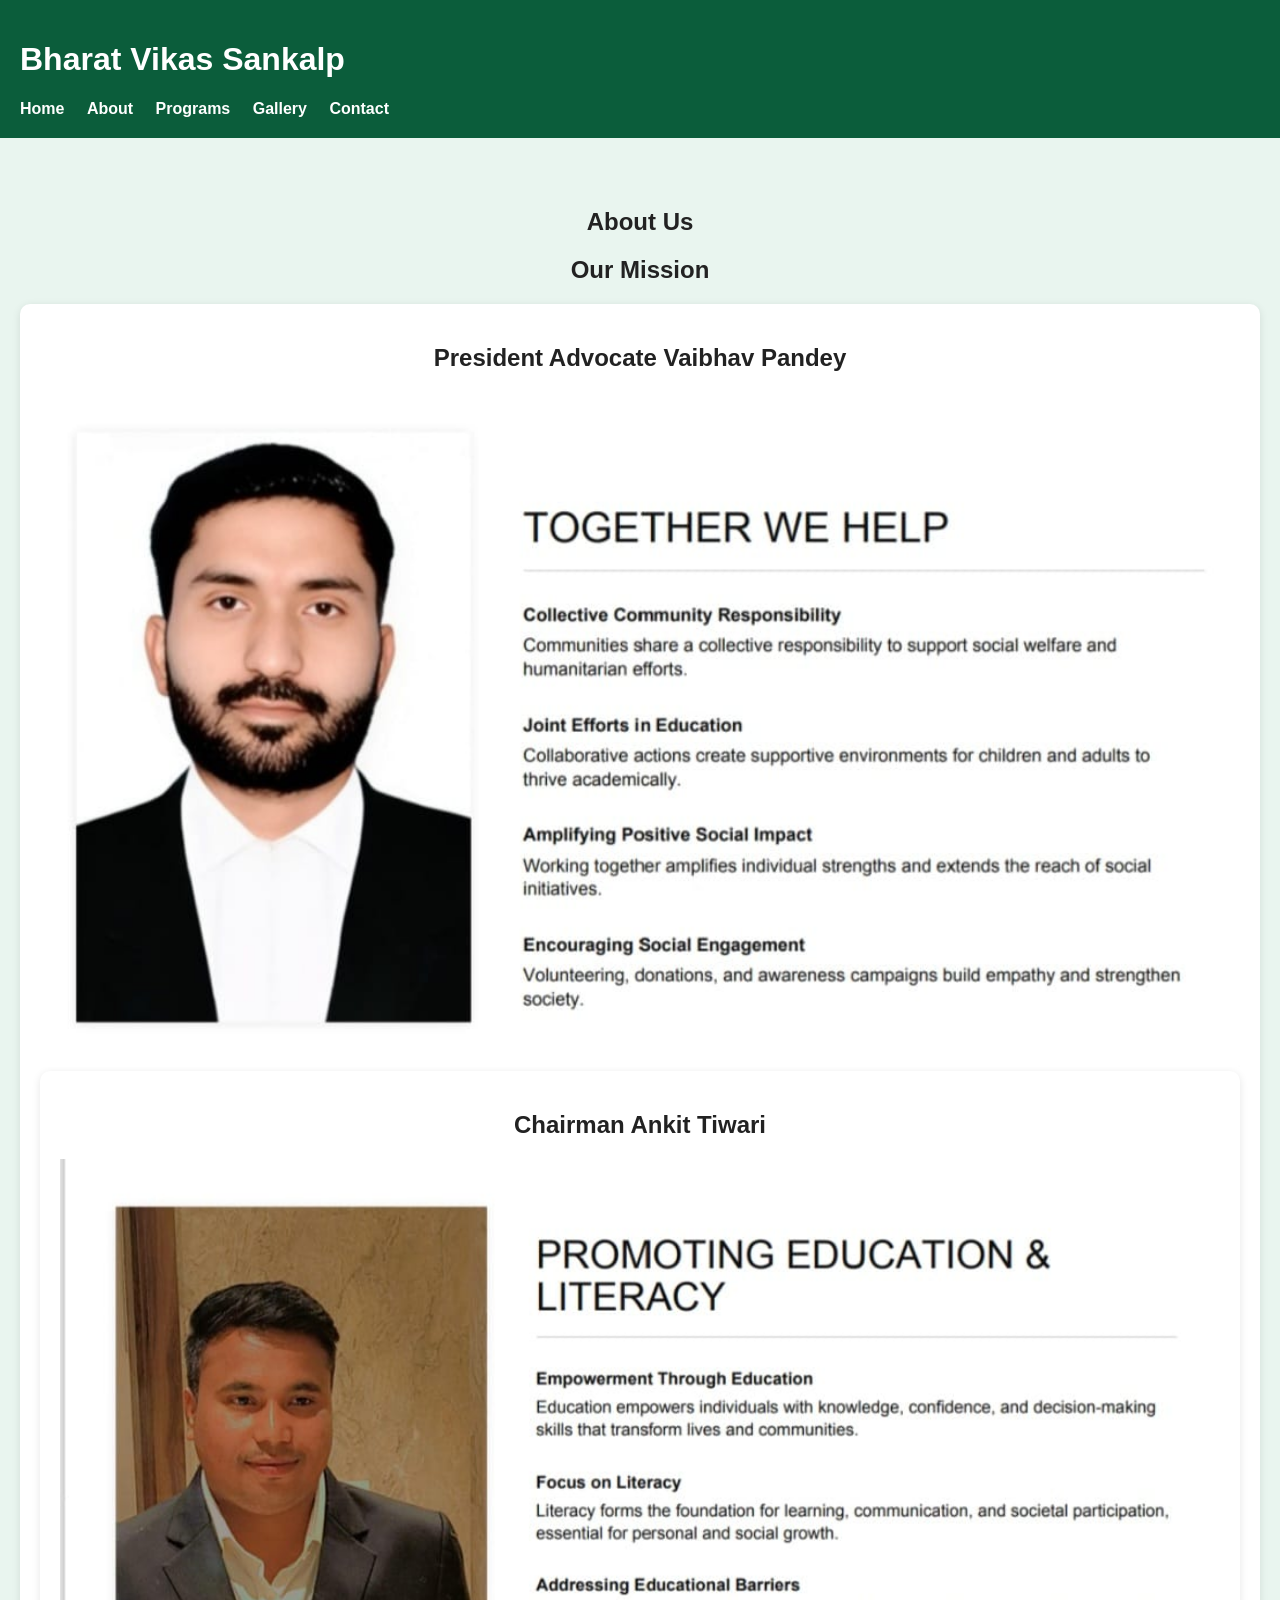
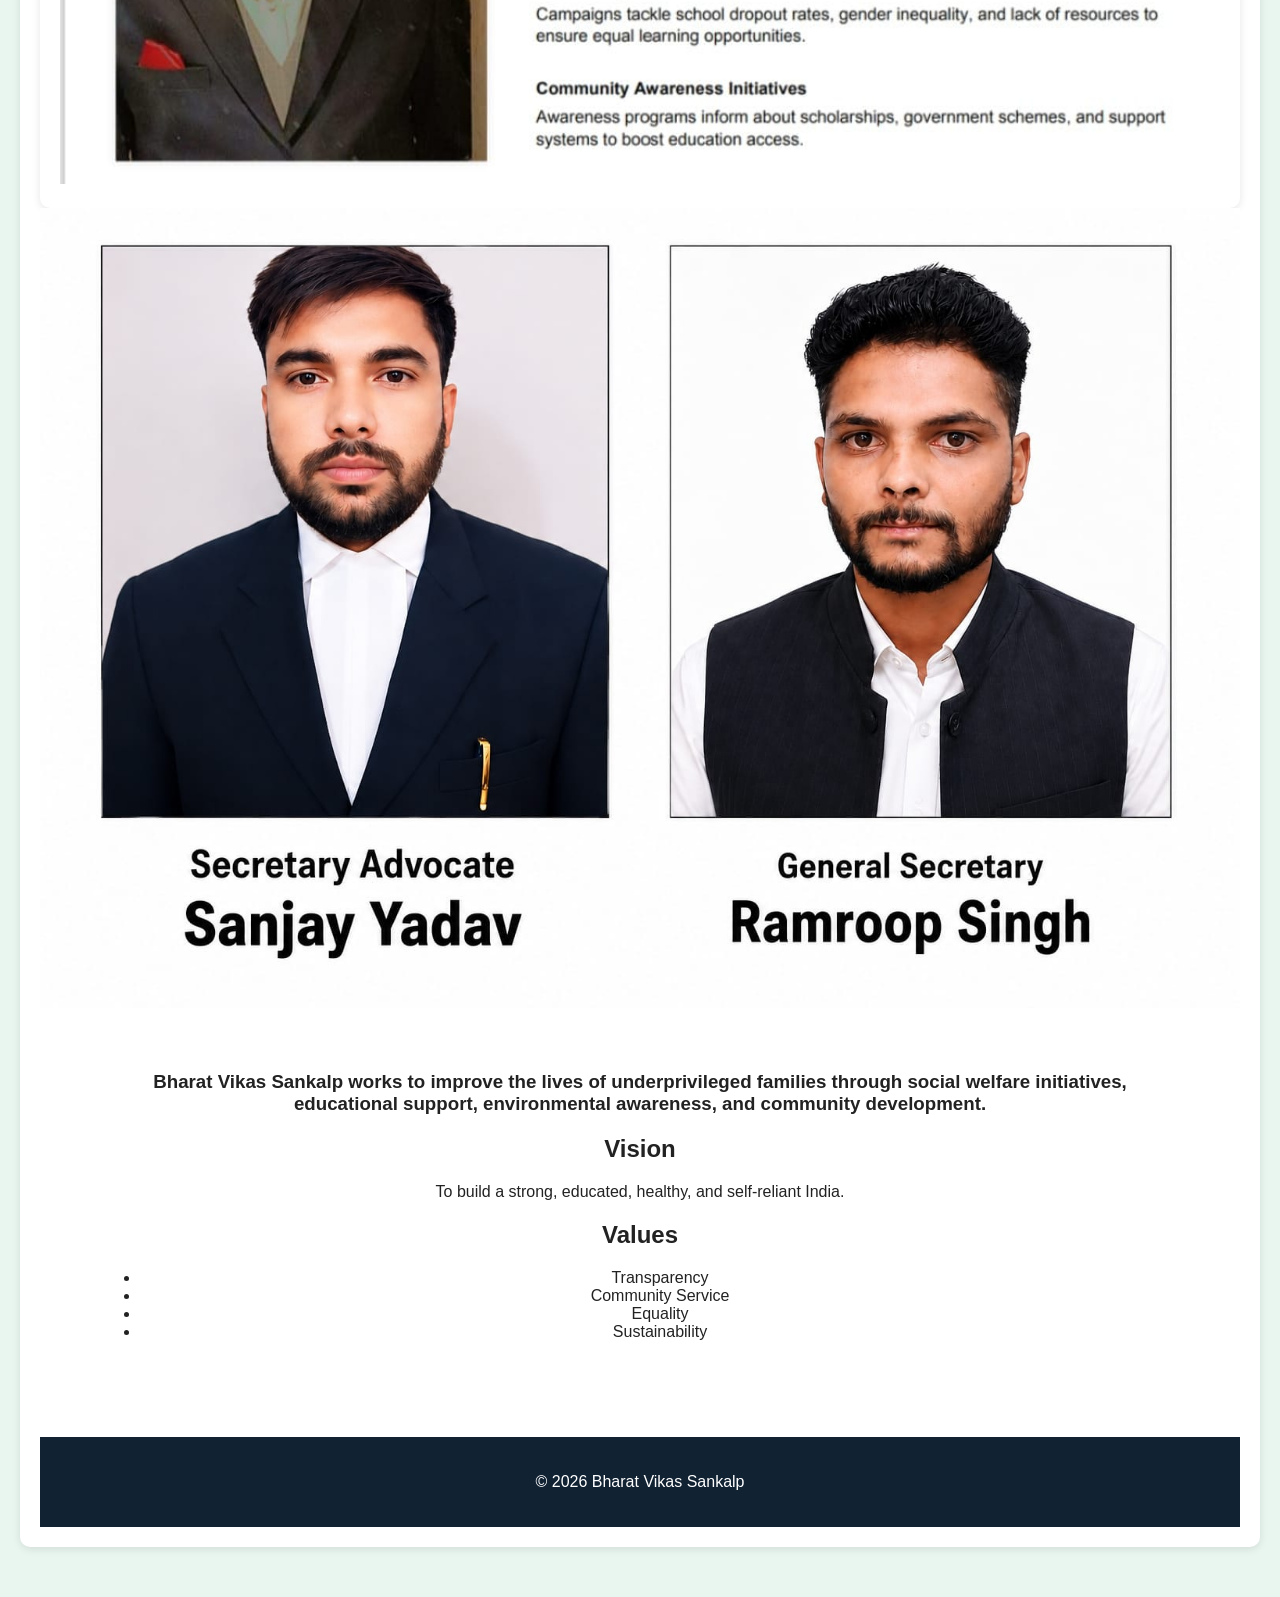
<file: about.html>
<!DOCTYPE html>
<html>
<head>
<title>About - Bharat Vikas Sankalp</title>
<link rel="stylesheet" href="style.css">
</head>
<body>
<header>
<h1>Bharat Vikas Sankalp</h1>
<nav>
<a href="index.html">Home</a>
<a href="about.html">About</a>
<a href="programs.html">Programs</a>
<a href="gallery.html">Gallery</a>
<a href="contact.html">Contact</a>
</nav>
</header>

<section class="page-title">
<h2>About Us</h2>

<h2>Our Mission</h2>

<div class="card">
    <h1> President Advocate Vaibhav Pandey</h1>
    <img src="vaibhav.jpeg" alt="Vaibhav Pandey" width="100%" controls>

   

   <div class="card">
    <h1>Chairman Ankit Tiwari</h1>
    <img src="ankit.jpeg" alt="Ankit Tiwari" width="100%" controls>
   
 </div>  

 <img src="image copy.jpeg" alt="image" width="100%" controls>

<div class="container">
<h3>Bharat Vikas Sankalp works to improve the lives of underprivileged families through social welfare initiatives, educational support, environmental awareness, and community development.</h3>

<h2>Vision</h2>
<p>To build a strong, educated, healthy, and self-reliant India.</p>

<h2>Values</h2>
<ul>
<li>Transparency</li>
<li>Community Service</li>
<li>Equality</li>
<li>Sustainability</li>
</ul>
</div>

<footer>
<p>© 2026 Bharat Vikas Sankalp</p>
</footer>
</body>
</html>
</file>
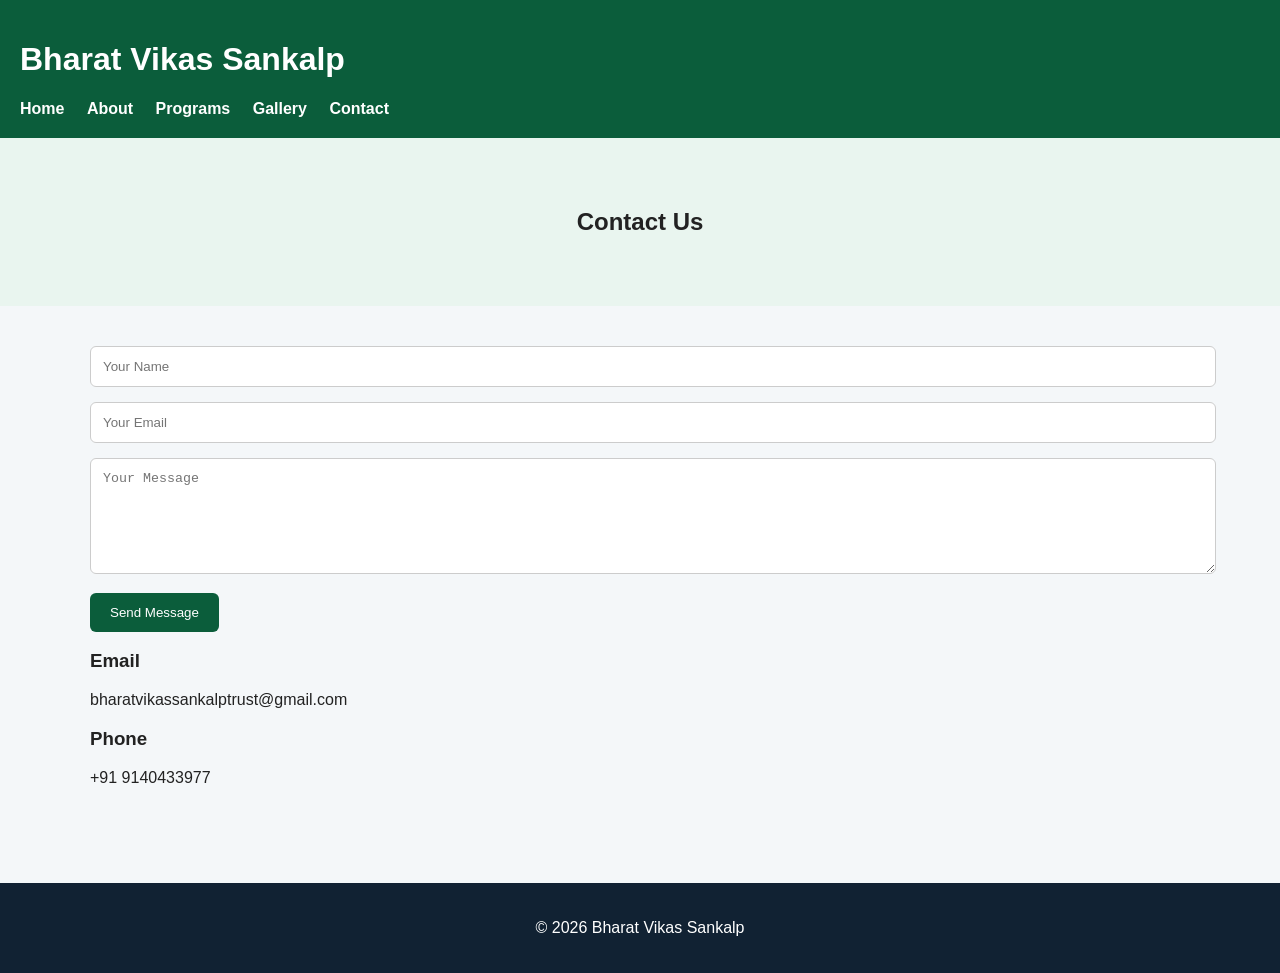
<file: contact.html>
<!DOCTYPE html>
<html>
<head>
<title>Contact - Bharat Vikas Sankalp</title>
<link rel="stylesheet" href="style.css">
</head>
<body>
<header>
<h1>Bharat Vikas Sankalp</h1>
<nav>
<a href="index.html">Home</a>
<a href="about.html">About</a>
<a href="programs.html">Programs</a>
<a href="gallery.html">Gallery</a>
<a href="contact.html">Contact</a>
</nav>
</header>

<section class="page-title">
<h2>Contact Us</h2>
</section>

<div class="container">
<form>
<input type="text" placeholder="Your Name">
<input type="email" placeholder="Your Email">
<textarea rows="6" placeholder="Your Message"></textarea>
<button type="submit">Send Message</button>
</form>

<h3>Email</h3>
<p>bharatvikassankalptrust@gmail.com</p>

<h3>Phone</h3>
<p>+91 9140433977</p>
</div>

<footer>
<p>© 2026 Bharat Vikas Sankalp</p>
</footer>
</body>
</html>
</file>
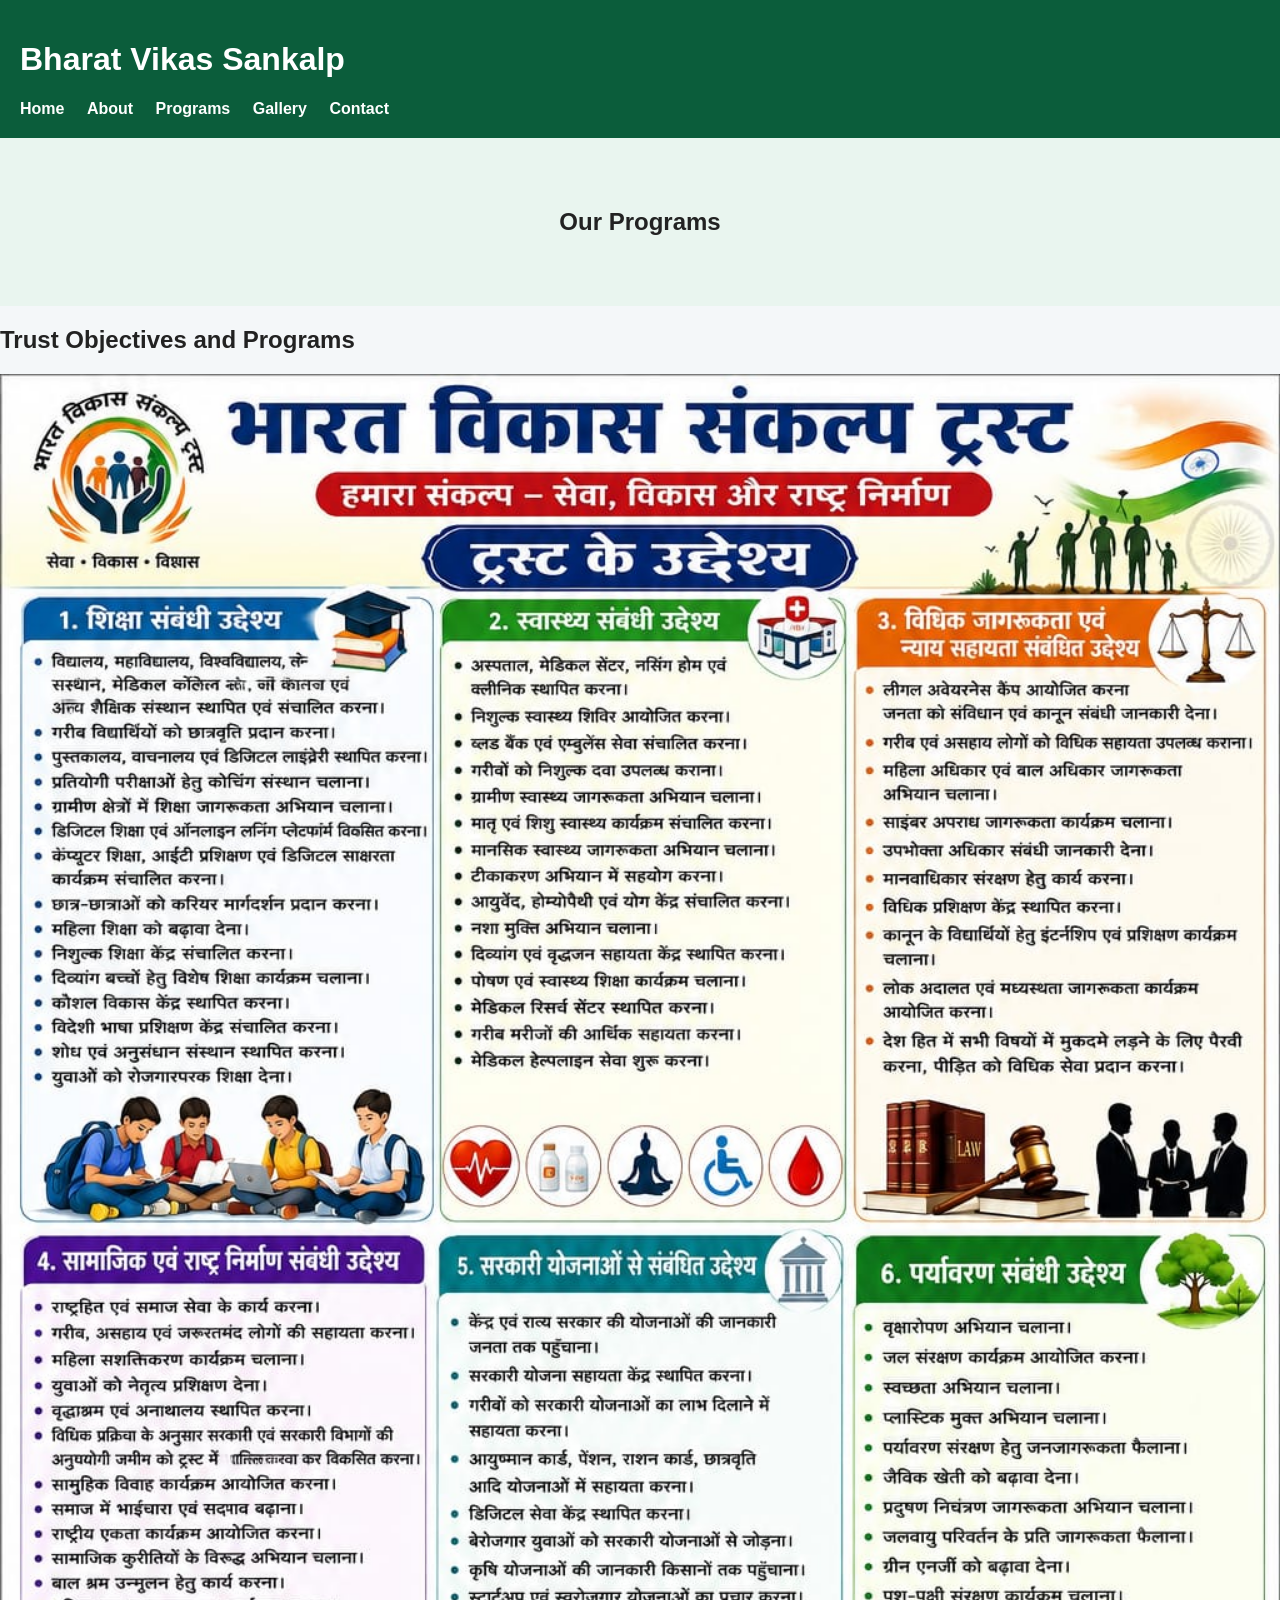
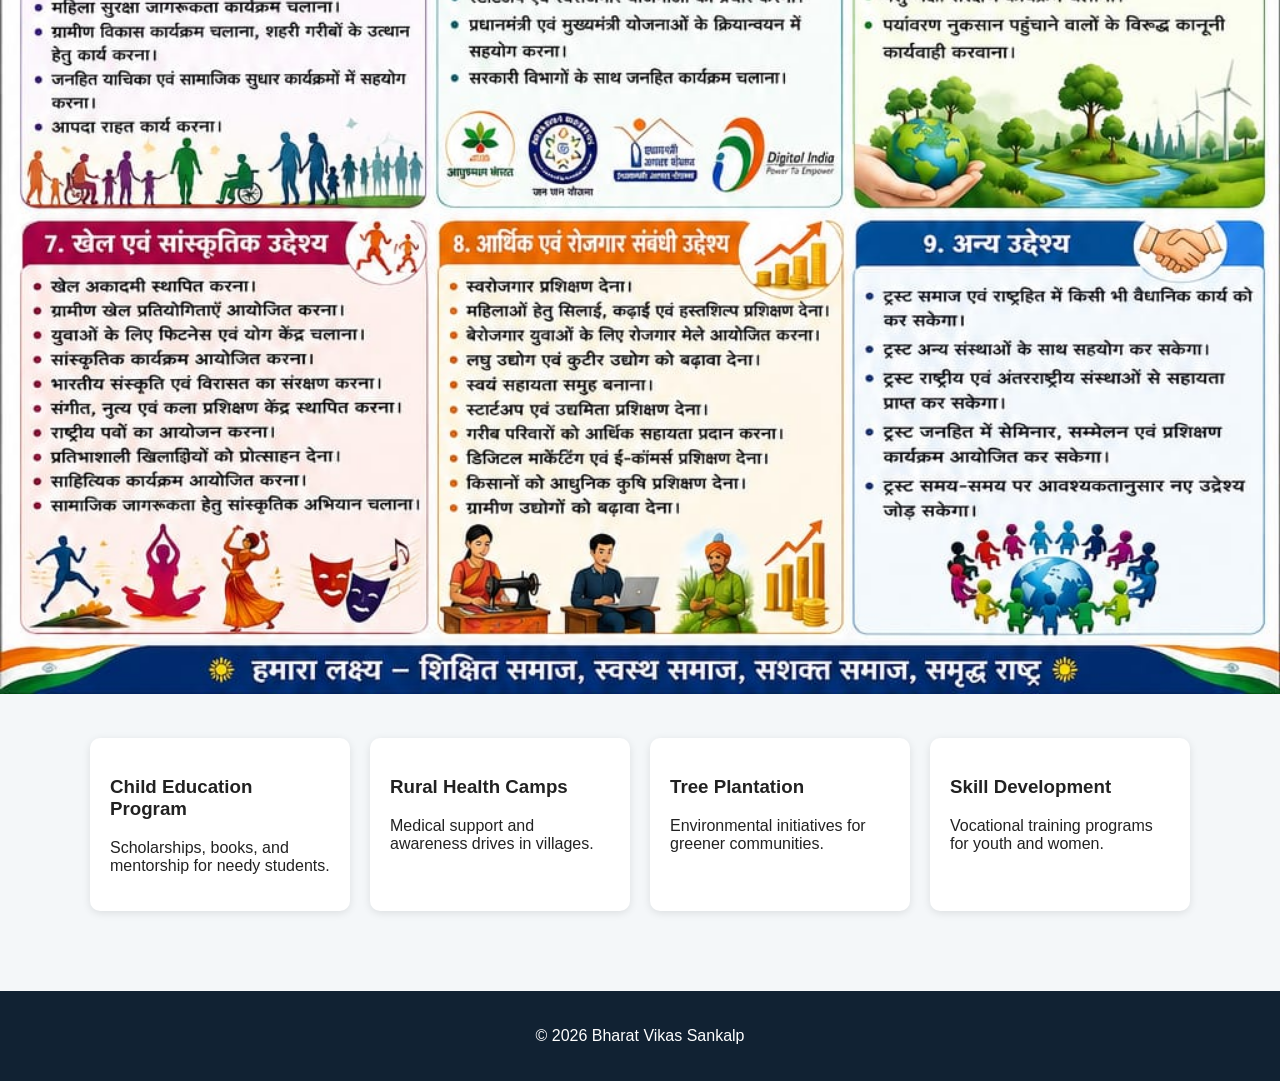
<file: programs.html>
<!DOCTYPE html>
<html>
<head>
<title>Programs - Bharat Vikas Sankalp</title>
<link rel="stylesheet" href="style.css">
</head>
<body>
<header>
<h1>Bharat Vikas Sankalp</h1>
<nav>
<a href="index.html">Home</a>
<a href="about.html">About</a>
<a href="programs.html">Programs</a>
<a href="gallery.html">Gallery</a>
<a href="contact.html">Contact</a>
</nav>
</header>

<section class="page-title">
<h2>Our Programs</h2>
</section>

<h2>Trust Objectives and Programs</h2>
<img src="Trust Objectives and Programs.jpeg" alt="Programs" width="100%" controls>


<div class="container">
<div class="cards">
<div class="card">
<h3>Child Education Program</h3>
<p>Scholarships, books, and mentorship for needy students.</p>
</div>

<div class="card">
<h3>Rural Health Camps</h3>
<p>Medical support and awareness drives in villages.</p>
</div>

<div class="card">
<h3>Tree Plantation</h3>
<p>Environmental initiatives for greener communities.</p>
</div>

<div class="card">
<h3>Skill Development</h3>
<p>Vocational training programs for youth and women.</p>
</div>
</div>
</div>

<footer>
<p>© 2026 Bharat Vikas Sankalp</p>
</footer>
</body>
</html>
</file>
<file: style.css>
body{
  margin:0;
  font-family: Arial, sans-serif;
  background:#f4f7f9;
  color:#222;
}
header{
  background:#0b5d3b;
  color:white;
  padding:20px;
}
nav a{
  color:white;
  text-decoration:none;
  margin-right:18px;
  font-weight:bold;
}
.hero{
  background:linear-gradient(rgba(0,0,0,.5),rgba(0,0,0,.5)),
  url('coverpage.jpeg');
  background-size:cover;
  color:white;
  padding:100px 20px;
  text-align:center;
}
.container{
  width:90%;
  max-width:1100px;
  margin:auto;
  padding:40px 0;
}
.cards{
  display:grid;
  grid-template-columns:repeat(auto-fit,minmax(250px,1fr));
  gap:20px;
}
.card{
  background:white;
  padding:20px;
  border-radius:10px;
  box-shadow:0 2px 8px rgba(0,0,0,.1);
}
footer{
  background:#123;
  color:white;
  text-align:center;
  padding:20px;
  margin-top:40px;
}
.btn{
  background:#ff9800;
  color:white;
  padding:12px 24px;
  border-radius:6px;
  text-decoration:none;
  display:inline-block;
  margin-top:15px;
}
.page-title{
  text-align:center;
  padding:50px 20px;
  background:#e9f5ef;
}
form input, form textarea{
  width:100%;
  padding:12px;
  margin-bottom:15px;
  border:1px solid #ccc;
  border-radius:6px;
}
form button{
  background:#0b5d3b;
  color:white;
  border:none;
  padding:12px 20px;
  border-radius:6px;
  cursor:pointer;
}

.gallery-img{
  width: 100%;
  max-width: 600px;
  height: auto;
} 
.community-img{
  width:300px;
  margin: 0 ;
}
.logo-container{
    display:flex;
    align-items:center;
    gap:15px;
}

.logo{
    width:80px;
    height:80px;
    border-radius:50%;
}
.Bar Election{
  text-align:center;
}
</file>
